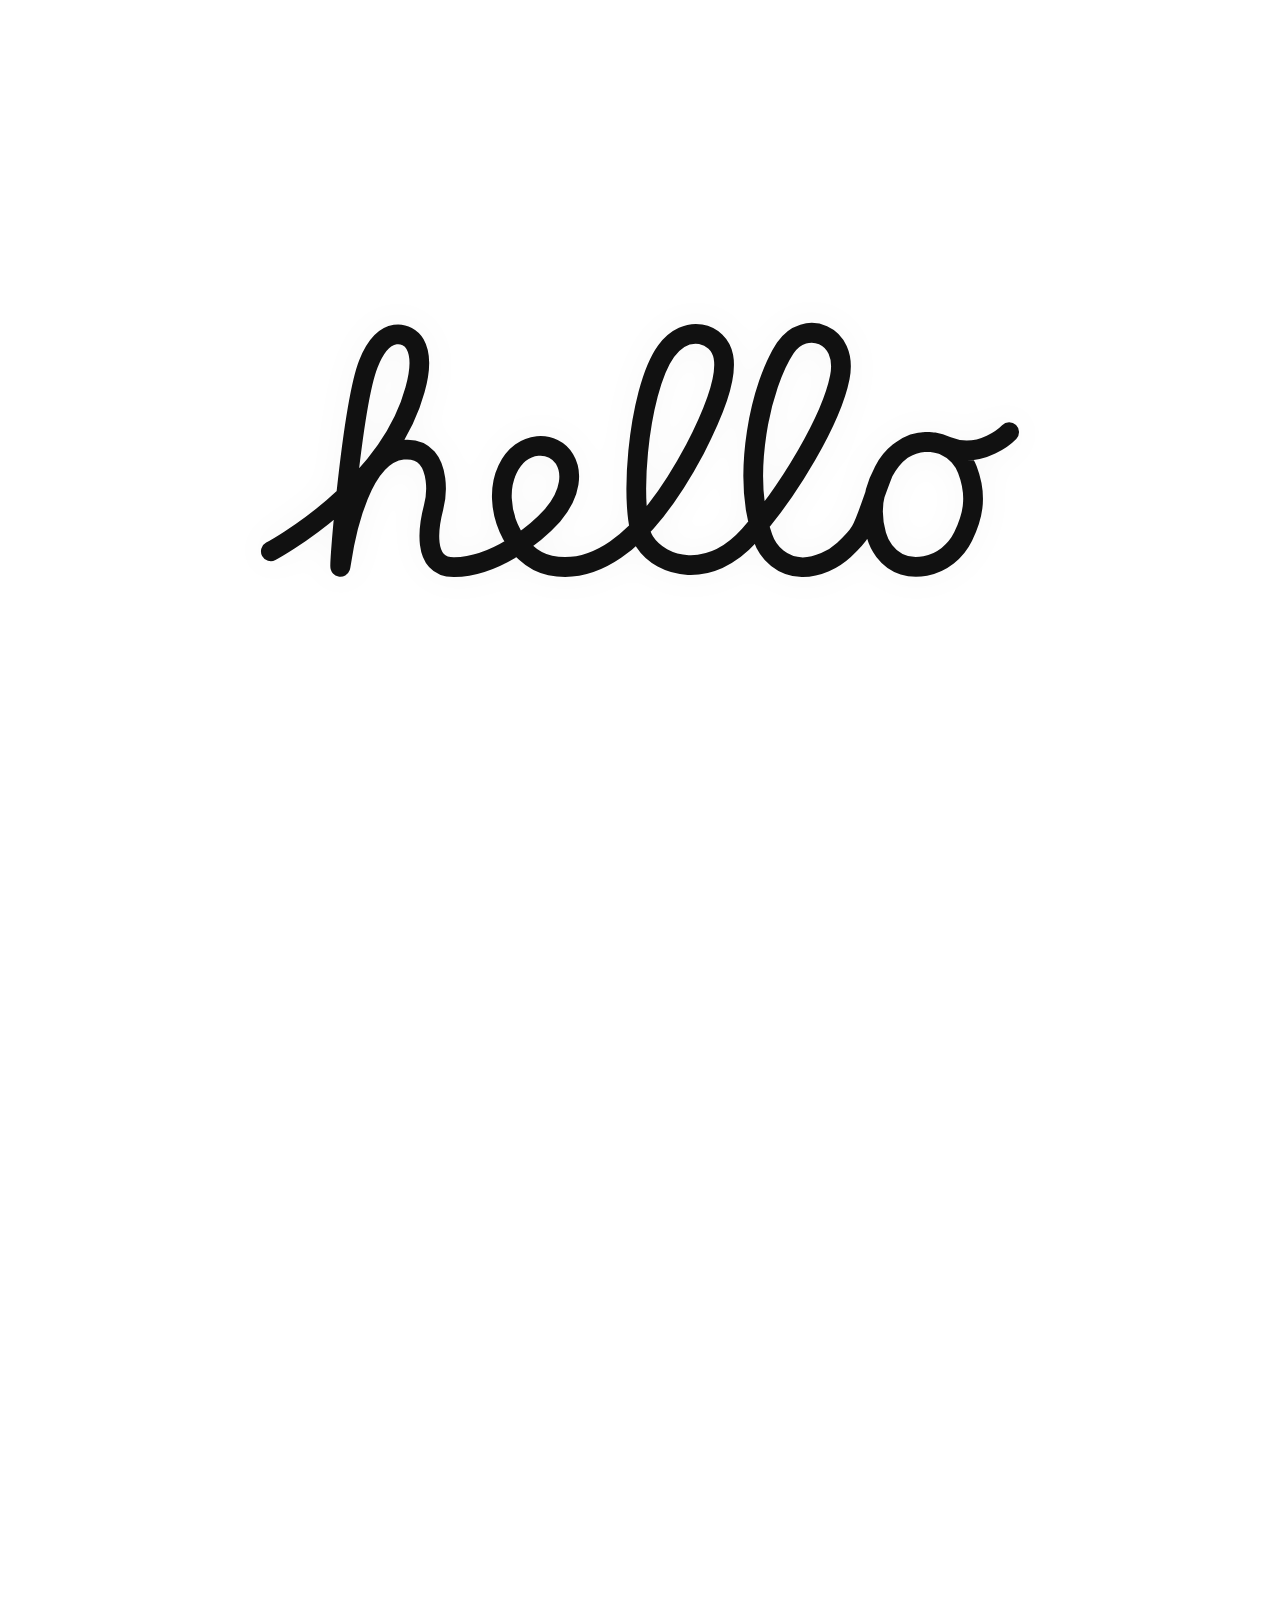
<file: index.html>
<!DOCTYPE html>
<html lang="en" data-theme="light">
<head>
  <meta charset="UTF-8" />
  <meta name="viewport" content="width=device-width, initial-scale=1.0" />
  <meta name="description" content="Portfolio of Sanjay - Electronic Engineering student specializing in embedded systems, high-speed PCB design, and hardware development." />
  <title>Sanjay — Electronic Engineering & Hardware</title>

  <!-- Pre-render theme to prevent Flash of Unstyled Content (FOUC) -->
  <script src="js/theme.js"></script>

  <!-- Stylesheet -->
  <link rel="stylesheet" href="css/style.css?v=2.2" />
</head>
<body>

  <!-- =========================================================================
       Screen 1: Apple "Hello" Hero Screen (Full 100vh Viewport)
       ========================================================================= -->
  <section class="hero-screen" id="hero">
    <!-- SVG Apple Hello handwriting animation -->
    <svg
      class="hello__svg"
      viewBox="0 0 1230.94 414.57"
      xmlns="http://www.w3.org/2000/svg"
      role="img"
      aria-label="Apple Hello handwriting animation"
    >
      <path
        class="handwriting is-drawing"
        pathLength="1"
        d="M-293.58-104.62S-103.61-205.49-60-366.25c9.13-32.45,9-58.31,0-74-10.72-18.82-49.69-33.21-75.55,31.94-27.82,70.11-52.22,377.24-44.11,322.48s34-176.24,99.89-183.19c37.66-4,49.55,23.58,52.83,47.92a117.06,117.06,0,0,1-3,45.32c-7.17,27.28-20.47,97.67,33.51,96.86,66.93-1,131.91-53.89,159.55-84.49,31.1-36.17,31.1-70.64,19.27-90.25-16.74-29.92-69.47-33-92.79,16.73C62.78-179.86,98.7-93.8,159-81.63S302.7-99.55,393.3-269.92c29.86-58.16,52.85-114.71,46.14-150.08-7.44-39.21-59.74-54.5-92.87-8.7-47,65-61.78,266.62-34.74,308.53S416.62-58,481.52-130.31s133.2-188.56,146.54-256.23c14-71.15-56.94-94.64-88.4-47.32C500.53-375,467.58-229.49,503.3-127a73.73,73.73,0,0,0,23.43,33.67c25.49,20.23,55.1,16,77.46,6.32a111.25,111.25,0,0,0,30.44-19.87c37.73-34.23,29-36.71,64.58-127.53C724-284.3,785-298.63,821-259.13a71,71,0,0,1,13.69,22.56c17.68,46,6.81,80-6.81,107.89-12,24.62-34.56,42.72-61.45,47.91-23.06,4.45-48.37-.35-66.48-24.27a78.88,78.88,0,0,1-12.66-25.8c-14.75-51,4.14-88.76,11-101.41,6.18-11.39,37.26-69.61,103.42-42.24,55.71,23.05,100.66-23.31,100.66-23.31"
        transform="translate(311.08 476.02)"
      />
    </svg>
  </section>


  <!-- =========================================================================
       Screen 2: Ethan Chng Split Layout (Sidebar + Main Canvas)
       ========================================================================= -->
  <div class="site-wrapper" id="content">

    <!-- Fixed / Sticky Left Sidebar -->
    <aside class="site-sidebar">
      <!-- Identity Square Badge (like the "凯鸿" badge in Ethan's screenshot) -->
      <a href="#hero" class="brand-badge-box" title="Return to top">
        <span>SJ</span>
      </a>

      <!-- Primary Navigation -->
      <nav class="sidebar-group">
        <ul class="sidebar-nav-list">
          <li><a href="#about" class="sidebar-link active">About</a></li>
          <li><a href="#craft" class="sidebar-link">Craft</a></li>
          <li><a href="#ideas" class="sidebar-link">Ideas</a></li>
          <li><a href="#cv" class="sidebar-link">CV</a></li>
        </ul>
      </nav>

      <!-- Category 1: Hardware & PCB -->
      <div class="sidebar-group">
        <span class="sidebar-group-title">Hardware</span>
        <ul class="sidebar-nav-list">
          <li><a href="#telemetry-node" class="sidebar-link">Telemetry Node</a></li>
          <li><a href="#logic-analyzer" class="sidebar-link">USB-C Glitcher</a></li>
          <li><a href="#motor-esc" class="sidebar-link">Motor Inverter</a></li>
          <li><a href="#can-gateway" class="sidebar-link">CAN-FD Gateway</a></li>
        </ul>
      </div>

      <!-- Category 2: Lab & Systems -->
      <div class="sidebar-group">
        <span class="sidebar-group-title">Lab & Notes</span>
        <ul class="sidebar-nav-list">
          <li><a href="#ideas" class="sidebar-link">Signal Integrity</a></li>
          <li><a href="#ideas" class="sidebar-link">Filter Simulation</a></li>
          <li><a href="#ideas" class="sidebar-link">RP2040 Keyboard</a></li>
        </ul>
      </div>

      <!-- Category 3: Contact Channels -->
      <div class="sidebar-group">
        <span class="sidebar-group-title">Contact</span>
        <ul class="sidebar-nav-list">
          <li><a href="mailto:sanjay@example.com" class="sidebar-link">Mail</a></li>
          <li><a href="https://github.com" target="_blank" rel="noopener noreferrer" class="sidebar-link">GitHub</a></li>
          <li><a href="https://linkedin.com" target="_blank" rel="noopener noreferrer" class="sidebar-link">LinkedIn</a></li>
          <li><a href="#" class="sidebar-link">Resume</a></li>
        </ul>
      </div>

      <!-- Theme Switcher Toggle in Sidebar -->
      <button
        class="sidebar-theme-toggle"
        onclick="toggleTheme()"
        aria-label="Toggle light or dark theme"
        title="Toggle Theme"
      >
        <!-- Sun Icon (shown in dark mode) -->
        <svg class="icon-sun" viewBox="0 0 24 24">
          <circle cx="12" cy="12" r="5" />
          <line x1="12" y1="1" x2="12" y2="3" />
          <line x1="12" y1="21" x2="12" y2="23" />
          <line x1="4.22" y1="4.22" x2="5.64" y2="5.64" />
          <line x1="18.36" y1="18.36" x2="19.78" y2="19.78" />
          <line x1="1" y1="12" x2="3" y2="12" />
          <line x1="21" y1="12" x2="23" y2="12" />
          <line x1="4.22" y1="19.78" x2="5.64" y2="18.36" />
          <line x1="18.36" y1="5.64" x2="19.78" y2="4.22" />
        </svg>
        <!-- Moon Icon (shown in light mode) -->
        <svg class="icon-moon" viewBox="0 0 24 24">
          <path d="M21 12.79A9 9 0 1 1 11.21 3 7 7 0 0 0 21 12.79z" />
        </svg>
        <span>Theme</span>
      </button>
    </aside>


    <!-- Main Right Content Canvas -->
    <main class="main-canvas">

      <!-- =====================================================================
           About Section: Equal-Width Image Columns with Contrasting Heights
           ===================================================================== -->
      <section class="about-editorial-grid" id="about">
        <!-- Row 1: Text Left, Box 1 Right (Taller/Longer Height) -->
        <div class="about-row">
          <div class="about-text-col about-text-group-top">
            <h1 class="about-headline about-heading-top">
              Designing electronic hardware from first principles, Designing electronic hardware from first principlesDesigning electronic hardware from first principlesDesigning electronic hardware from first principles seamlessly blending low-level embedded firmware with precision multi-layer PCB.
            </h1>
            <p class="about-sub about-desc-top">
              Currently an Electronic Engineering student focused on building autonomous robotics, high-speed digital systems, and ultra-low power telemetry nodes.
            </p>
          </div>
          <div class="about-media-col">
            <div class="about-box-1" aria-label="Black box 1">
              <img
                src="page1_box1.png"
                alt="DIR-V Symposium"
                class="about-box-img"
                style="width: 100%; height: 100%; object-fit: cover; display: block;"
              />
            </div>
          </div>
        </div>

        <!-- Row 2: Box 2 Left (Shorter Height, Same Width), Text Right -->
        <div class="about-row about-row-reverse">
          <div class="about-media-col">
            <div class="about-box-2" aria-label="Black box 2">
              <img
                src="page1_box2.png"
                alt="Steganos Presentation"
                class="about-box-img"
                style="width: 100%; height: 100%; object-fit: cover; display: block;"
              />
            </div>
          </div>
          <div class="about-text-col about-text-group-bottom">
            <h2 class="about-headline about-heading-bottom">
              Designing electronic hardware from first principles, seamlessly blending low-leveling electronic hardware from first principles, seamlessly blending low-leveling electronic hardware from first principles, seamlessly blending low-level
            </h2>
            <p class="about-sub about-desc-bottom">
              Currently an Electronic Engineering student focused on building autonomous robotics
            </p>
          </div>
        </div>
      </section>


      <!-- =====================================================================
           CRAFT Section (3-Column Asymmetric Bento Grid matching screenshot)
           ===================================================================== -->
      <section class="canvas-section" id="craft">
        <div class="section-tag-line">
          <span class="section-tag-title">Craft</span>
        </div>

        <div class="craft-grid">

          <!-- COLUMN 1: Horizontal Cards (Left) -->
          <div class="craft-col-left">

            <!-- Card 1: Telemetry Node (like Apple Notes card in screenshot) -->
            <article class="craft-card" id="telemetry-node">
              <div class="craft-card-media media-horizontal">
                <div class="circuit-render-preview">
                  <!-- Minimal circuit SVG symbol -->
                  <svg class="circuit-icon" viewBox="0 0 24 24">
                    <rect x="4" y="4" width="16" height="16" rx="2" />
                    <circle cx="12" cy="12" r="3" />
                    <line x1="12" y1="1" x2="12" y2="4" />
                    <line x1="12" y1="20" x2="12" y2="23" />
                    <line x1="1" y1="12" x2="4" y2="12" />
                    <line x1="20" y1="12" x2="23" y2="12" />
                  </svg>
                  <span class="circuit-tag">[LoRa SX1262 • STM32L4]</span>
                </div>
              </div>
              <div class="craft-card-caption">
                <div class="caption-left">
                  <span class="craft-title">Telemetry Node</span>
                  <span class="craft-sub">Sub-microamp PCB</span>
                </div>
                <span class="craft-year">2025</span>
              </div>
            </article>

            <!-- Card 2: Industrial CAN-FD Gateway (like Berkeleytime typographic card) -->
            <article class="craft-card" id="can-gateway">
              <div class="craft-card-media media-logo-box">
                <div class="brand-type-logo">
                  <span>CAN-FD</span>
                  <span class="brand-type-badge">Gateway</span>
                </div>
              </div>
              <div class="craft-card-caption">
                <div class="caption-left">
                  <span class="craft-title">Isolated Gateway</span>
                  <span class="craft-sub">Modbus & RS-485</span>
                </div>
                <span class="craft-year">2024</span>
              </div>
            </article>

          </div>


          <!-- COLUMN 2: Tall Vertical Showcase Card (Center - like iPhone mockup) -->
          <div class="craft-col-center">

            <!-- Card 3: USB-C Logic Analyzer & Glitcher (Tall Device Mockup) -->
            <article class="craft-card" id="logic-analyzer">
              <div class="craft-card-media media-tall">
                <div class="device-frame">
                  <div class="device-notch"></div>
                  <div class="device-screen-content">
                    <span class="circuit-tag" style="margin-bottom: 0.5rem;">[SPARTAN-7 CORE]</span>
                    <div class="screen-trace-line screen-trace-active"></div>
                    <div class="screen-trace-line"></div>
                    <div class="screen-trace-line screen-trace-active" style="width: 75%;"></div>
                    <div class="screen-trace-line" style="width: 90%;"></div>
                    <div class="screen-trace-line screen-trace-active" style="width: 60%;"></div>
                    <div class="screen-trace-line" style="width: 85%;"></div>
                  </div>
                </div>
              </div>
              <div class="craft-card-caption">
                <div class="caption-left">
                  <span class="craft-title">USB-C Logic Glitcher</span>
                  <span class="craft-sub">FPGA 100MHz Analyzer</span>
                </div>
                <span class="craft-year">2025</span>
              </div>
            </article>

          </div>


          <!-- COLUMN 3: Stacked Cards (Right - like GoodNotes tablet card) -->
          <div class="craft-col-right">

            <!-- Card 4: Brushless Motor ESC (like GoodNotes card in screenshot) -->
            <article class="craft-card" id="motor-esc">
              <div class="craft-card-media media-horizontal">
                <div class="circuit-render-preview">
                  <svg class="circuit-icon" viewBox="0 0 24 24">
                    <circle cx="12" cy="12" r="8" />
                    <path d="M12 2v4M12 18v4M2 12h4M18 12h4" />
                    <path d="M4.93 4.93l2.83 2.83M16.24 16.24l2.83 2.83" />
                  </svg>
                  <span class="circuit-tag">[48V 30A Inverter]</span>
                </div>
              </div>
              <div class="craft-card-caption">
                <div class="caption-left">
                  <span class="craft-title">Motor Inverter ESC</span>
                  <span class="craft-sub">Field-Oriented Control</span>
                </div>
                <span class="craft-year">2024</span>
              </div>
            </article>

            <!-- Card 5: Audio Pre-Amp & Filter Card -->
            <article class="craft-card">
              <div class="craft-card-media media-logo-box">
                <div class="circuit-render-preview">
                  <span class="circuit-tag">SALLEN-KEY FILTER</span>
                  <p style="font-size: 0.775rem; color: var(--text-secondary); margin-top: 0.35rem;">-80dB/dec Butterworth</p>
                </div>
              </div>
              <div class="craft-card-caption">
                <div class="caption-left">
                  <span class="craft-title">Active Analog Filter</span>
                  <span class="craft-sub">LTspice & Hardware Bench</span>
                </div>
                <span class="craft-year">2023</span>
              </div>
            </article>

          </div>

        </div>
      </section>


      <!-- =====================================================================
           IDEAS Section (Lab Notes & Circuit Explorations)
           ===================================================================== -->
      <section class="canvas-section" id="ideas">
        <div class="section-tag-line">
          <span class="section-tag-title">Ideas & Lab</span>
        </div>

        <div class="lab-list">
          <div class="lab-row">
            <span class="lab-row-title">Signal Integrity & 50Ω Controlled Impedance Traces</span>
            <span class="lab-row-tag">DSO Oscilloscope • 2025</span>
          </div>

          <div class="lab-row">
            <span class="lab-row-title">Custom Ortholinear Mechanical Keyboard PCB with RP2040</span>
            <span class="lab-row-tag">KiCad 8 & QMK • 2024</span>
          </div>

          <div class="lab-row">
            <span class="lab-row-title">4th-Order Active Butterworth Sallen-Key Low-Pass Filter</span>
            <span class="lab-row-tag">LTspice Simulation • 2024</span>
          </div>

          <div class="lab-row">
            <span class="lab-row-title">Reverse Engineering & Bus Sniffing Proprietary I2C Sensor</span>
            <span class="lab-row-tag">Logic Analyzer • 2023</span>
          </div>
        </div>
      </section>


      <!-- =====================================================================
           CV Section (Education & Leadership)
           ===================================================================== -->
      <section class="canvas-section" id="cv">
        <div class="section-tag-line">
          <span class="section-tag-title">Curriculum Vitae</span>
        </div>

        <div class="cv-table">
          <div class="cv-row">
            <span class="cv-year">2022 — 2026</span>
            <div class="cv-content">
              <h4 class="cv-role">B.Tech / B.E. in Electronic Engineering</h4>
              <p class="cv-org">Department of Electrical & Electronic Engineering</p>
              <p class="cv-desc">
                Focus on embedded systems, high-speed digital design, microcontrollers (ARM Cortex/STM32), 
                analog circuit theory, signals & systems, and power electronics.
              </p>
            </div>
          </div>

          <div class="cv-row">
            <span class="cv-year">2024 — Present</span>
            <div class="cv-content">
              <h4 class="cv-role">Hardware Team Lead</h4>
              <p class="cv-org">Autonomous Robotics Society</p>
              <p class="cv-desc">
                Spearheaded design of custom multi-layer power distribution boards and CAN bus architecture 
                for competition rover platforms.
              </p>
            </div>
          </div>
        </div>
      </section>

    </main>
  </div>

  <!-- Smooth Scroll & Animation Engines (Local Zero-Dependency) -->
  <script src="js/lenis.min.js"></script>
  <script src="js/gsap.min.js"></script>
  <script src="js/ScrollTrigger.min.js"></script>
  <script src="js/main.js"></script>
</body>
</html>
</file>
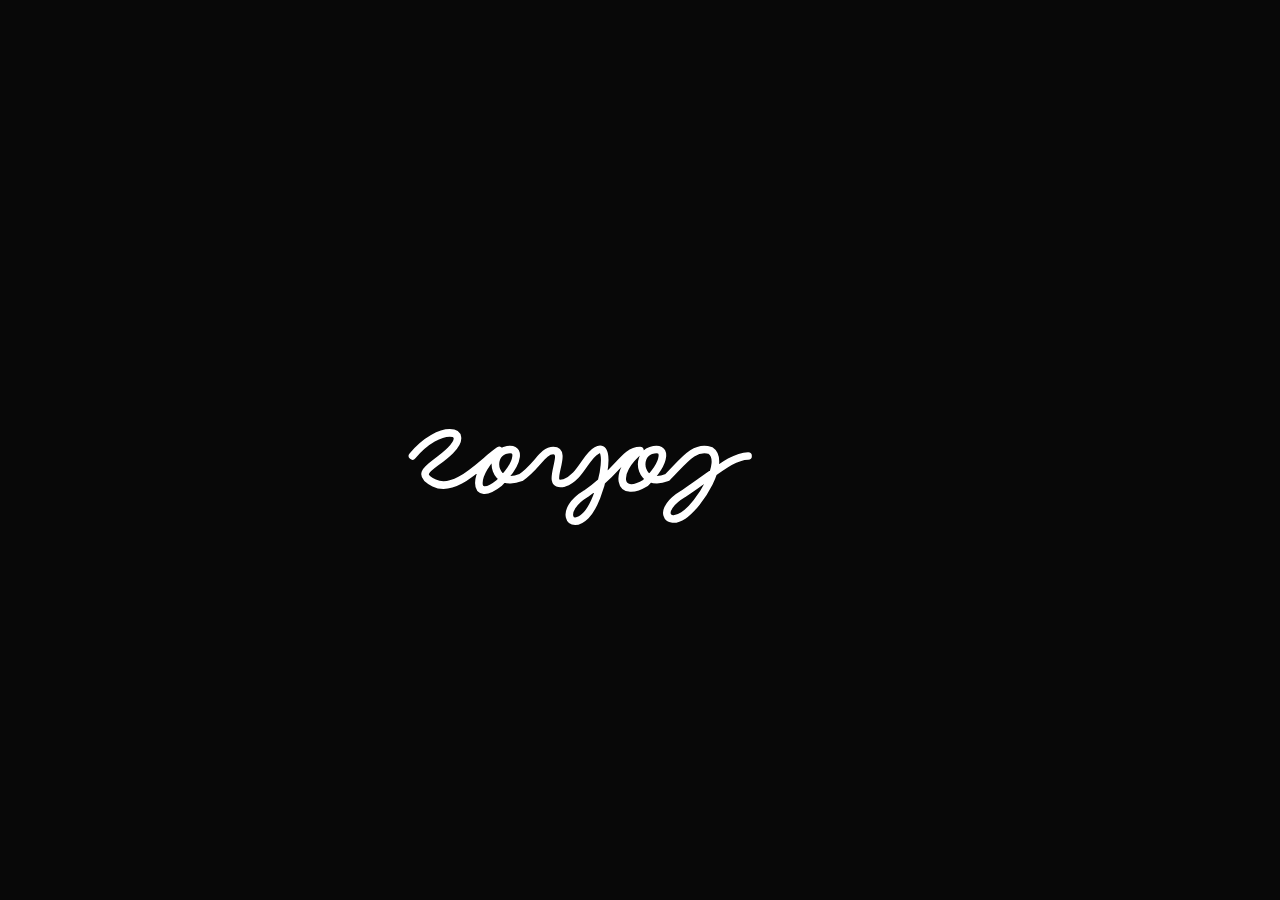
<file: sanjay.html>
<!DOCTYPE html>
<html lang="en">
<head>
  <meta charset="UTF-8" />
  <meta name="viewport" content="width=device-width, initial-scale=1.0" />

  <title>Sanjay Handwriting Animation</title>

  <style>
    * {
      box-sizing: border-box;
    }

    body {
      margin: 0;
      min-height: 100vh;
      display: flex;
      align-items: center;
      justify-content: center;
      background: #080808;
    }

    svg {
      width: min(80vw, 650px);
      height: auto;
      overflow: visible;
    }

    .handwriting {
      fill: none;
      stroke: #ffffff;
      stroke-width: 7;
      stroke-linecap: round;
      stroke-linejoin: round;

      stroke-dasharray: 1;
      stroke-dashoffset: 1;

      animation: draw 3.5s ease-in-out forwards;
    }

    @keyframes draw {
      to {
        stroke-dashoffset: 0;
      }
    }

    @media (prefers-reduced-motion: reduce) {
      .handwriting {
        animation: none;
        stroke-dashoffset: 0;
      }
    }
  </style>
</head>

<body>

  <svg
    viewBox="0 0 600 180"
    xmlns="http://www.w3.org/2000/svg"
    role="img"
    aria-label="sanjay"
  >

    <path
      class="handwriting"
      pathLength="1"
      d="
        M 90 95
        C 115 65, 145 70, 125 90
        C 110 105, 90 110, 110 120
        C 130 130, 155 100, 170 90

        C 145 110, 145 140, 170 120
        C 190 100, 190 85, 175 90
        C 160 95, 165 125, 190 115

        C 205 105, 210 90, 220 90
        C 235 90, 210 125, 230 120
        C 245 115, 250 95, 260 90

        C 275 80, 265 135, 250 150
        C 235 165, 225 145, 250 130
        C 280 110, 285 90, 300 90

        C 275 110, 280 135, 305 120
        C 325 100, 325 85, 310 90
        C 295 95, 300 125, 325 115

        C 340 100, 350 85, 365 90
        C 380 100, 355 140, 340 150
        C 325 160, 315 145, 340 130
        C 370 110, 385 95, 400 95
      "
    />

  </svg>

</body>
</html>
</file>
<file: css/style.css>
/* ==========================================================================
    Design Tokens & CSS Variables (Ethan Chng Aesthetic - Light & Dark)
    ========================================================================== */
  :root {
    /* Light Theme (Matches Ethan Chng screenshot) */
    --bg-primary: #ffffff;
    --bg-secondary: #f8f8fa;
    --bg-card: #f5f5f7;
    --bg-card-hover: #ececed;

    --border-subtle: #e5e5ea;
    --border-divider: #efeff2;

    --text-primary: #111111;
    --text-secondary: #6e6e73;
    --text-tertiary: #a1a1a6;
    --text-nav-header: #9a9aa0;

    --accent-color: #000000;
    --handwriting-stroke: #111111;

    --radius-badge: 6px;
    --radius-card: 10px;
    --radius-full: 9999px;

    --font-main: -apple-system, BlinkMacSystemFont, "SF Pro Display", "SF Pro Text", "Helvetica Neue", Helvetica, Arial, sans-serif;
    --font-mono: ui-monospace, SFMono-Regular, "SF Mono", Menlo, Monaco, Consolas, monospace;

    --sidebar-width: 125px;
    --transition-normal: 0.25s ease;
  }

  [data-theme="dark"] {
    /* Dark Theme */
    --bg-primary: #0a0a0c;
    --bg-secondary: #121215;
    --bg-card: #16161a;
    --bg-card-hover: #1e1e24;

    --border-subtle: #24242a;
    --border-divider: #1f1f24;

    --text-primary: #f2f2f5;
    --text-secondary: #9a9aa2;
    --text-tertiary: #63636b;
    --text-nav-header: #575760;

    --accent-color: #ffffff;
    --handwriting-stroke: #ffffff;
  }

  /* ==========================================================================
    Base & Reset
    ========================================================================== */
  *, *::before, *::after {
    box-sizing: border-box;
    margin: 0;
    padding: 0;
  }

  html {
    scroll-behavior: smooth;
    font-family: var(--font-main);
    background-color: var(--bg-primary);
    color: var(--text-primary);
    transition: background-color var(--transition-normal), color var(--transition-normal);
    line-height: 1.5;
    -webkit-font-smoothing: antialiased;
  }

  body {
    min-height: 100vh;
    overflow-x: hidden;
  }

  a {
    color: inherit;
    text-decoration: none;
  }

  img {
    max-width: 100%;
    height: auto;
    display: block;
  }

  button {
    font: inherit;
    cursor: pointer;
    border: none;
    background: none;
  }

  /* ==========================================================================
    Lenis Smooth Scrolling Core
    ========================================================================== */
  html.lenis, html.lenis body {
    height: auto;
  }

  .lenis.lenis-smooth {
    scroll-behavior: auto !important;
  }

  .lenis.lenis-smooth [data-lenis-prevent] {
    overscroll-behavior: contain;
  }

  .lenis.lenis-stopped {
    overflow: hidden;
  }

  /* ==========================================================================
    Screen 1: Full Viewport Apple "Hello" Hero Screen (100vh)
    ========================================================================== */
  .hero-screen {
    min-height: 100vh;
    height: 100vh;
    display: flex;
    flex-direction: column;
    align-items: center;
    justify-content: center;
    position: relative;
    background-color: var(--bg-primary);
    transition: background-color var(--transition-normal);
    padding: 2rem;
    text-align: center;
    overflow: hidden;
    z-index: 1;
    will-change: transform, opacity;
  }

  .hero-screen svg.hello__svg {
    width: min(85vw, 760px);
    max-width: 760px;
    height: auto;
    overflow: visible;
    filter: drop-shadow(0 0 16px rgba(0, 0, 0, 0.03));
    cursor: pointer;
    transform-origin: center center;
    will-change: transform, opacity, filter;
  }

  .handwriting {
    fill: none;
    stroke: var(--handwriting-stroke);
    stroke-width: 32px;
    stroke-linecap: round;
    stroke-miterlimit: 10;
    stroke-linejoin: round;
    stroke-dasharray: 1;
    stroke-dashoffset: 1;
    transition: stroke var(--transition-normal);
  }

  .handwriting.is-drawing {
    animation: drawHello 5.2s cubic-bezier(0.35, 0, 0.15, 1) forwards;
  }

  @keyframes drawHello {
    0% { stroke-dashoffset: 1; }
    8% { stroke-dashoffset: 1; }
    100% { stroke-dashoffset: 0; }
  }

  /* ==========================================================================
    Screen 2+: Ethan Chng Split Layout (Sidebar + Main Canvas)
    ========================================================================== */
  .site-wrapper {
    width: 100%;
    max-width: none;
    margin: 0;
    padding: 3.5rem 2.25rem 5rem 2rem;
    display: flex;
    gap: 3.25rem;
    position: relative;
    z-index: 2;
    background-color: var(--bg-primary);
    border-top: 1px solid var(--border-divider);
    box-shadow: 0 -20px 40px rgba(0, 0, 0, 0.04);
    transition: background-color var(--transition-normal), border-color var(--transition-normal), box-shadow var(--transition-normal);
    will-change: transform, opacity;
    overflow-x: clip;
  }

  [data-theme="dark"] .site-wrapper {
    box-shadow: 0 -25px 50px rgba(0, 0, 0, 0.5);
  }

  /* ==========================================================================
    Left Sticky Sidebar (Matches screenshot)
    ========================================================================== */
  .site-sidebar {
    width: var(--sidebar-width);
    flex-shrink: 0;
    position: sticky;
    top: 3rem;
    height: fit-content;
    display: flex;
    flex-direction: column;
    gap: 2.25rem;
    will-change: transform, opacity;
  }

  /* Identity Badge (like the Chinese characters box in the screenshot) */
  .brand-badge-box {
    width: 44px;
    height: 44px;
    border: 1px solid var(--border-subtle);
    border-radius: var(--radius-badge);
    display: flex;
    align-items: center;
    justify-content: center;
    font-size: 0.95rem;
    font-weight: 600;
    letter-spacing: -0.02em;
    background-color: var(--bg-primary);
    color: var(--text-primary);
    transition: border-color var(--transition-normal);
  }

  .brand-badge-box:hover {
    border-color: var(--text-primary);
  }

  .sidebar-group {
    display: flex;
    flex-direction: column;
    gap: 0.55rem;
  }

  .sidebar-group-title {
    font-size: 0.68rem;
    font-weight: 600;
    text-transform: uppercase;
    letter-spacing: 0.09em;
    color: var(--text-nav-header);
    margin-bottom: 0.25rem;
  }

  .sidebar-nav-list {
    list-style: none;
    display: flex;
    flex-direction: column;
    gap: 0.45rem;
  }

  .sidebar-link {
    font-size: 0.84rem;
    color: var(--text-secondary);
    font-weight: 400;
    transition: color var(--transition-normal);
    display: inline-block;
    white-space: nowrap;
  }

  .sidebar-link:hover,
  .sidebar-link.active {
    color: var(--text-primary);
  }

  /* Sidebar Theme Toggle Button */
  .sidebar-theme-toggle {
    display: inline-flex;
    align-items: center;
    gap: 0.5rem;
    font-size: 0.8rem;
    color: var(--text-tertiary);
    margin-top: 1rem;
    padding: 0.4rem 0.65rem;
    border: 1px solid var(--border-subtle);
    border-radius: var(--radius-badge);
    width: fit-content;
    transition: all var(--transition-normal);
  }

  .sidebar-theme-toggle:hover {
    color: var(--text-primary);
    border-color: var(--text-secondary);
  }

  .sidebar-theme-toggle svg {
    width: 14px;
    height: 14px;
    stroke: currentColor;
    stroke-width: 2;
    fill: none;
  }

  .icon-sun { display: none; }
  .icon-moon { display: block; }
  [data-theme="dark"] .icon-sun { display: block; }
  [data-theme="dark"] .icon-moon { display: none; }

  /* ==========================================================================
    Right Main Content Canvas
    ========================================================================== */
  .main-canvas {
    flex: 1;
    min-width: 0;
    display: flex;
    flex-direction: column;
    gap: 4rem;
    will-change: transform, opacity;
  }

  /* ==========================================================================
    About Section: Identical Width Columns with Contrasting Box Heights
    ========================================================================== */
  .about-editorial-grid {
    display: flex;
    flex-direction: column;
    gap: 2.75rem;
    margin-bottom: 3rem;
  }

  .about-row {
    display: grid;
    grid-template-columns: minmax(0, 1fr) minmax(0, 1fr); /* Strict containment preventing intrinsic blowout */
    gap: 3.5rem;
    align-items: center;
    width: 100%;
  }

  .about-text-col {
    display: flex;
    flex-direction: column;
    gap: 0;
    min-width: 0;
  }

  .about-media-col {
    width: 100%;
    min-width: 0;
    max-width: 100%;
  }

  /* Box 1 & Box 2 have IDENTICAL width (100% of the 1fr column) */
  /* Box 1 (RISC-V): Longer length/height */
  .about-box-1 {
    width: 100%;
    max-width: 100%;
    aspect-ratio: 16 / 12.5; /* Longer / taller height */
    background-color: var(--bg-card);
    border: 1px solid var(--border-strong);
    border-radius: 14px;
    display: flex;
    align-items: center;
    justify-content: center;
    position: relative;
    overflow: hidden;
    box-shadow: 0 4px 20px rgba(0, 0, 0, 0.06);
    transition: border-color var(--transition-normal);
    transform: translateY(90px) scaleX(1.05);
    clip-path: inset(0 0 0 -10px round 14px);
  }

  /* Box 2 (Presentation): Shorter length/height, identical width */
  .about-box-2 {
    width: 100%;
    max-width: 100%;
    aspect-ratio: 16 / 10.125; /* Exact rendered height without stretching image */
    background-color: var(--bg-card);
    border: 1px solid var(--border-strong);
    border-radius: 14px;
    display: flex;
    align-items: center;
    justify-content: center;
    position: relative;
    overflow: hidden;
    box-shadow: 0 4px 20px rgba(0, 0, 0, 0.06);
    transition: border-color var(--transition-normal);
    transform-origin: top;
    transform: translateY(-50px) scaleX(1.05);
    clip-path: inset(10px -1px 0 0 round 14px);
  }

  .about-box-1:hover,
  .about-box-2:hover {
    border-color: var(--text-primary);
  }

  .about-box-img {
    width: 100%;
    height: 100%;
    max-width: 100%;
    max-height: 100%;
    object-fit: cover;
    display: block;
    border-radius: inherit;
    pointer-events: none;
    user-select: none;
  }

  /* ==========================================================================
     ABOUT SECTION — INDEPENDENT TEXT CONTROLS
     ========================================================================== */

  /* --------------------------------------------------------------------------
     TEXT CONTAINER GROUPS (Move entire Top-Left or Bottom-Right text group)
     -------------------------------------------------------------------------- */

  /* Top-Left Text Group Container */
  .about-text-group-top {
    /* MOVE RIGHT: positive X (e.g. 15px) | LEFT: negative X (e.g. -15px) */
    --group-top-x: -16px;
    /* MOVE DOWN: positive Y (e.g. 15px) | UP: negative Y (e.g. -15px) */
    --group-top-y: 15px;
    transform: translate(var(--group-top-x), var(--group-top-y));

    width: 100%;
    max-width: 100%;
  }

  /* Bottom-Right Text Group Container */
  .about-text-group-bottom {
    /* MOVE RIGHT: positive X (e.g. 15px) | LEFT: negative X (e.g. -15px) */
    --group-bottom-x: -16px;
    /* MOVE DOWN: positive Y (e.g. 15px) | UP: negative Y (e.g. -15px) */
    --group-bottom-y: 50px;
    transform: translate(var(--group-bottom-x), var(--group-bottom-y));

    width: 100%;
    max-width: 100%;
  }

  /* --------------------------------------------------------------------------
     SUBSECTION 1: TOP-LEFT HEADING
     -------------------------------------------------------------------------- */
  .about-heading-top {
    /* Horizontal & Vertical Movement */
    /* MOVE RIGHT: positive X (e.g. 10px) | LEFT: negative X (e.g. -10px) */
    --top-heading-x: 0px;
    /* MOVE DOWN: positive Y (e.g. 10px) | UP: negative Y (e.g. -10px) */
    --top-heading-y: 0px;
    transform: translate(var(--top-heading-x), var(--top-heading-y));

    /* Font Size & Weight */
    font-size: clamp(1.4rem, 2.2vw, 1.95rem);
    font-weight: 500;

    /* Line Height & Letter Spacing */
    line-height: 1.24;
    letter-spacing: -0.025em;

    /* Text Width & Maximum Width */
    width: 100%;
    max-width: 100%;

    /* Text Color & Opacity */
    color: var(--text-primary);
    opacity: 1;

    /* Text Alignment */
    text-align: left;

    /* Spacing between Heading and Description */
    margin-bottom: 0.85rem;
  }

  /* --------------------------------------------------------------------------
     SUBSECTION 2: TOP-LEFT DESCRIPTION
     -------------------------------------------------------------------------- */
  .about-desc-top {
    /* Horizontal & Vertical Movement */
    /* MOVE RIGHT: positive X (e.g. 10px) | LEFT: negative X (e.g. -10px) */
    --top-desc-x: 0px;
    /* MOVE DOWN: positive Y (e.g. 10px) | UP: negative Y (e.g. -10px) */
    --top-desc-y: 0px;
    transform: translate(var(--top-desc-x), var(--top-desc-y));

    /* Font Size & Weight */
    font-size: 0.925rem;
    font-weight: 400;

    /* Line Height & Letter Spacing */
    line-height: 1.55;
    letter-spacing: 0em;

    /* Text Width & Maximum Width */
    width: 100%;
    max-width: 100%;

    /* Text Color & Opacity */
    color: var(--text-secondary);
    opacity: 1;

    /* Text Alignment */
    text-align: left;
  }

  /* --------------------------------------------------------------------------
     SUBSECTION 3: BOTTOM-RIGHT HEADING
     -------------------------------------------------------------------------- */
  .about-heading-bottom {
    /* Horizontal & Vertical Movement */
    /* MOVE RIGHT: positive X (e.g. 10px) | LEFT: negative X (e.g. -10px) */
    --bottom-heading-x: 0px;
    /* MOVE DOWN: positive Y (e.g. 10px) | UP: negative Y (e.g. -10px) */
    --bottom-heading-y: 0px;
    transform: translate(var(--bottom-heading-x), var(--bottom-heading-y));

    /* Font Size & Weight */
    font-size: clamp(1.4rem, 2.2vw, 1.95rem);
    font-weight: 500;

    /* Line Height & Letter Spacing */
    line-height: 1.24;
    letter-spacing: -0.025em;

    /* Text Width & Maximum Width */
    width: 100%;
    max-width: 100%;

    /* Text Color & Opacity */
    color: var(--text-primary);
    opacity: 1;

    /* Text Alignment */
    text-align: left;

    /* Spacing between Heading and Description */
    margin-bottom: 0.85rem;
  }

  /* --------------------------------------------------------------------------
     SUBSECTION 4: BOTTOM-RIGHT DESCRIPTION
     -------------------------------------------------------------------------- */
  .about-desc-bottom {
    /* Horizontal & Vertical Movement */
    /* MOVE RIGHT: positive X (e.g. 10px) | LEFT: negative X (e.g. -10px) */
    --bottom-desc-x: 0px;
    /* MOVE DOWN: positive Y (e.g. 10px) | UP: negative Y (e.g. -10px) */
    --bottom-desc-y: 0px;
    transform: translate(var(--bottom-desc-x), var(--bottom-desc-y));

    /* Font Size & Weight */
    font-size: 0.925rem;
    font-weight: 400;

    /* Line Height & Letter Spacing */
    line-height: 1.55;
    letter-spacing: 0em;

    /* Text Width & Maximum Width */
    width: 100%;
    max-width: 100%;

    /* Text Color & Opacity */
    color: var(--text-secondary);
    opacity: 1;

    /* Text Alignment */
    text-align: left;
  }

  /* ==========================================================================
    Section Dividers & Labels (e.g., "CRAFT" in screenshot)
    ========================================================================== */
  .canvas-section {
    display: flex;
    flex-direction: column;
    gap: 1.75rem;
  }

  .section-tag-line {
    display: flex;
    align-items: center;
    gap: 1.5rem;
    padding-bottom: 0.75rem;
    border-bottom: 1px solid var(--border-divider);
  }

  .section-tag-title {
    font-size: 0.7rem;
    font-weight: 600;
    text-transform: uppercase;
    letter-spacing: 0.12em;
    color: var(--text-nav-header);
  }

  /* ==========================================================================
    Ethan Chng Bento Grid (3-Column Asymmetric Layout)
    ========================================================================== */
  .craft-grid {
    display: grid;
    grid-template-columns: repeat(3, 1fr);
    gap: 1.75rem;
  }

  /* Grid Column 1: Stacked Horizontal Cards */
  .craft-col-left {
    display: flex;
    flex-direction: column;
    gap: 2rem;
  }

  /* Grid Column 2: Tall Vertical Showcase Card */
  .craft-col-center {
    display: flex;
    flex-direction: column;
  }

  /* Grid Column 3: Stacked Cards */
  .craft-col-right {
    display: flex;
    flex-direction: column;
    gap: 2rem;
  }

  /* ==========================================================================
    Craft Project Card Component
    ========================================================================== */
  .craft-card {
    display: flex;
    flex-direction: column;
    text-decoration: none;
    color: inherit;
    transition: transform var(--transition-normal);
  }

  .craft-card:hover {
    transform: translateY(-2px);
  }

  .craft-card-media {
    background-color: var(--bg-card);
    border-radius: var(--radius-card);
    border: 1px solid var(--border-subtle);
    overflow: hidden;
    display: flex;
    flex-direction: column;
    align-items: center;
    justify-content: center;
    position: relative;
    transition: background-color var(--transition-normal), border-color var(--transition-normal);
  }

  .craft-card:hover .craft-card-media {
    background-color: var(--bg-card-hover);
    border-color: var(--text-secondary);
  }

  /* Card Aspect Ratios */
  .media-horizontal {
    height: 220px;
    width: 100%;
  }

  .media-tall {
    height: 480px;
    width: 100%;
  }

  .media-logo-box {
    height: 190px;
    width: 100%;
  }

  /* Graphic Presentation inside Cards */
  .circuit-render-preview {
    display: flex;
    flex-direction: column;
    align-items: center;
    justify-content: center;
    gap: 0.75rem;
    text-align: center;
    padding: 1.5rem;
  }

  .circuit-icon {
    width: 52px;
    height: 52px;
    stroke: var(--text-secondary);
    stroke-width: 1.5;
    fill: none;
    opacity: 0.85;
  }

  .circuit-tag {
    font-family: var(--font-mono);
    font-size: 0.775rem;
    color: var(--text-secondary);
    background: var(--bg-primary);
    border: 1px solid var(--border-subtle);
    padding: 0.3rem 0.65rem;
    border-radius: 4px;
  }

  /* Tall Device Mockup Frame */
  .device-frame {
    width: 82%;
    height: 90%;
    border: 2px solid var(--border-subtle);
    border-radius: 28px;
    background-color: var(--bg-primary);
    display: flex;
    flex-direction: column;
    align-items: center;
    padding: 1rem 0.75rem;
    box-shadow: 0 8px 30px rgba(0, 0, 0, 0.04);
    position: relative;
    overflow: hidden;
  }

  .device-notch {
    width: 60px;
    height: 14px;
    background: var(--border-subtle);
    border-radius: var(--radius-full);
    margin-bottom: 1.5rem;
  }

  .device-screen-content {
    width: 100%;
    flex: 1;
    display: flex;
    flex-direction: column;
    gap: 0.75rem;
    padding: 0.5rem;
  }

  .screen-trace-line {
    height: 8px;
    background: var(--bg-card);
    border-radius: 4px;
  }

  .screen-trace-active {
    background: var(--border-subtle);
  }

  /* Brand Typographic Card (Berkeleytime style) */
  .brand-type-logo {
    font-size: 1.85rem;
    font-weight: 700;
    letter-spacing: -0.03em;
    color: var(--text-primary);
    display: flex;
    align-items: baseline;
    gap: 0.35rem;
  }

  .brand-type-badge {
    font-size: 0.75rem;
    font-weight: 500;
    letter-spacing: 0;
    color: var(--text-tertiary);
  }

  /* Card Caption Underneath (Exact Ethan Chng formatting) */
  .craft-card-caption {
    display: flex;
    justify-content: space-between;
    align-items: flex-start;
    margin-top: 0.85rem;
    padding: 0 0.15rem;
  }

  .caption-left {
    display: flex;
    flex-direction: column;
  }

  .craft-title {
    font-size: 0.925rem;
    font-weight: 600;
    letter-spacing: -0.01em;
    color: var(--text-primary);
  }

  .craft-sub {
    font-size: 0.825rem;
    color: var(--text-secondary);
  }

  .craft-year {
    font-size: 0.825rem;
    color: var(--text-tertiary);
    font-family: var(--font-mono);
  }

  /* ==========================================================================
    Lab Notes & Explorations ("IDEAS")
    ========================================================================== */
  .lab-list {
    display: flex;
    flex-direction: column;
    gap: 1rem;
  }

  .lab-row {
    display: flex;
    align-items: baseline;
    justify-content: space-between;
    padding: 0.85rem 1rem;
    background: var(--bg-card);
    border: 1px solid var(--border-subtle);
    border-radius: var(--radius-card);
    transition: all var(--transition-normal);
  }

  .lab-row:hover {
    background: var(--bg-card-hover);
    border-color: var(--text-secondary);
  }

  .lab-row-title {
    font-size: 0.925rem;
    font-weight: 500;
  }

  .lab-row-tag {
    font-size: 0.75rem;
    font-family: var(--font-mono);
    color: var(--text-tertiary);
  }

  /* ==========================================================================
    CV / Experience & Education
    ========================================================================== */
  .cv-table {
    display: flex;
    flex-direction: column;
    gap: 1.25rem;
  }

  .cv-row {
    display: grid;
    grid-template-columns: 160px 1fr;
    gap: 1.5rem;
    padding-bottom: 1.25rem;
    border-bottom: 1px solid var(--border-divider);
  }

  .cv-row:last-child {
    border-bottom: none;
  }

  .cv-year {
    font-size: 0.825rem;
    font-family: var(--font-mono);
    color: var(--text-tertiary);
  }

  .cv-role {
    font-size: 0.95rem;
    font-weight: 600;
    margin-bottom: 0.2rem;
  }

  .cv-org {
    font-size: 0.875rem;
    color: var(--text-secondary);
    margin-bottom: 0.35rem;
  }

  .cv-desc {
    font-size: 0.85rem;
    color: var(--text-secondary);
    line-height: 1.5;
  }

  /* ==========================================================================
    Responsive Breakpoints
    ========================================================================== */
  @media (max-width: 1024px) {
    .site-wrapper {
      gap: 3rem;
      padding: 2rem 1.5rem 4rem;
    }
    .craft-grid {
      grid-template-columns: repeat(2, 1fr);
    }
    .craft-col-center {
      grid-column: span 2;
    }
    .media-tall {
      height: 380px;
    }
  }

  @media (max-width: 860px) {
    .about-row {
      grid-template-columns: 1fr;
      gap: 1.75rem;
    }
    .about-row-reverse .about-media-col {
      order: 2;
    }
    .about-row-reverse .about-text-col {
      order: 1;
    }
  }

  @media (max-width: 768px) {
    .site-wrapper {
      flex-direction: column;
      gap: 2.5rem;
      padding: 1.5rem 1.25rem 3rem;
    }
    .site-sidebar {
      position: static;
      width: 100%;
      flex-direction: row;
      flex-wrap: wrap;
      justify-content: space-between;
      align-items: center;
      border-bottom: 1px solid var(--border-divider);
      padding-bottom: 1.5rem;
    }
    .sidebar-group:not(:first-child) {
      display: none;
    }
    .craft-grid {
      grid-template-columns: 1fr;
    }
    .craft-col-center {
      grid-column: span 1;
    }
    .editorial-headline {
      font-size: 1.65rem;
    }
  }
</file>
